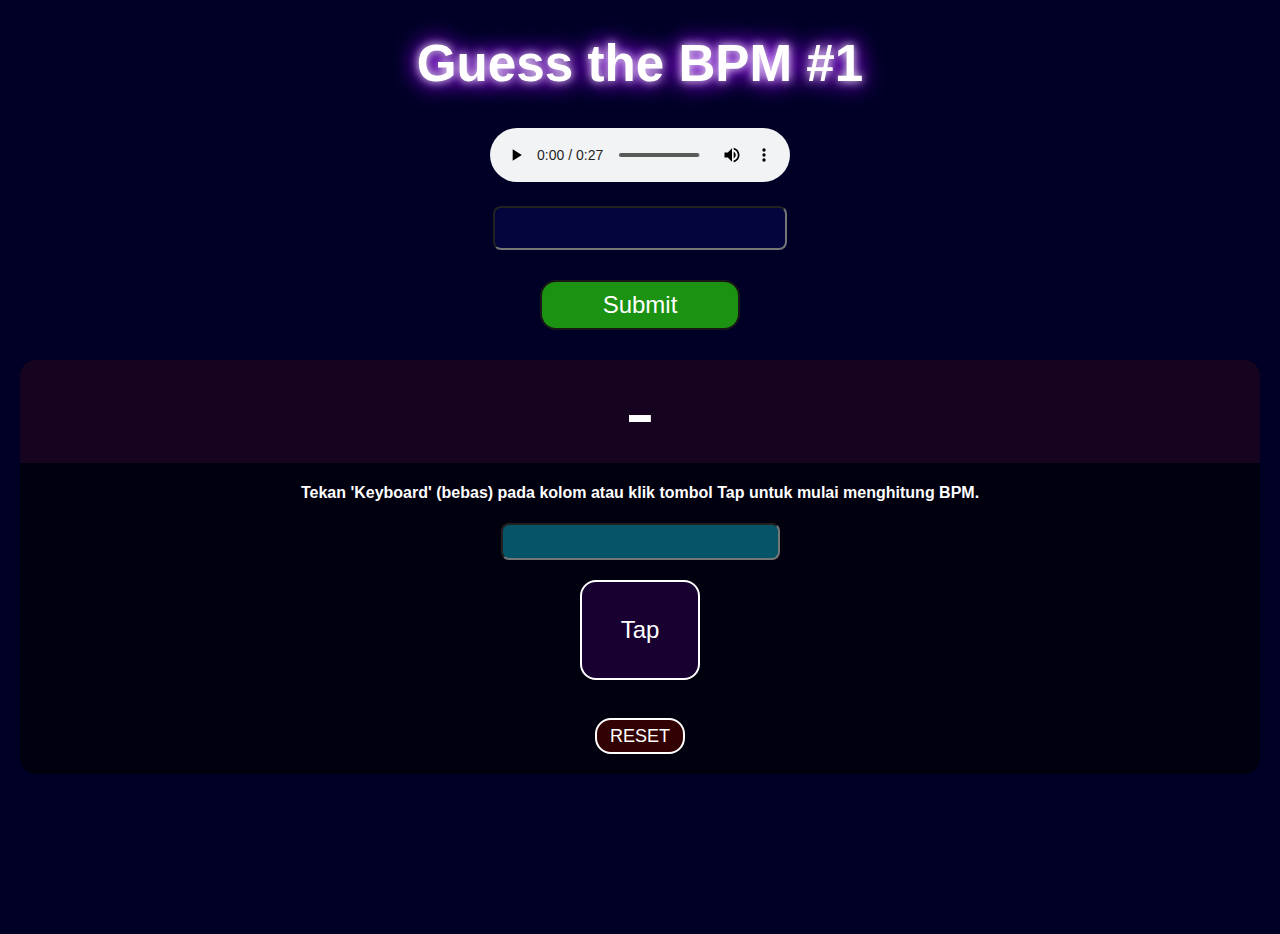
<file: guess-1.html>
<!DOCTYPE html>
<html lang="en">

<head>
    <meta charset="UTF-8">
    <meta http-equiv="X-UA-Compatible" content="IE=edge">
    <meta name="viewport" content="width=device-width, initial-scale=1.0">
    <title>Guess the BPM #1</title>
    <link rel="stylesheet" type="text/css" href="style.css">
    <link rel="stylesheet" type="text/javascript" href="bpm.js">
    <link rel="stylesheet" type="text/javascript" href="javascript/check1.js">
</head>

<body>

    <div id="root">
        <h1>Guess the BPM #1</h1>
        <div class="lagu">
            <audio controls>
                <source src="audio/1.ogg" type="audio/ogg">
            </audio>
        </div>
        <div class="input-song">
            <input class="inputColm" type="text" id="inputSong1" />
            <button class="submit" id="subMit" onclick="check()">Submit</button>
            <p id="zonk">BPM Harus Diisi!</p>
            <p id="nonum">BPM Pake Angka NJING!</p>
            <h5 id="benar">BPM BENAR!</h5>
            <h5 id="salah">BPM SALAH!</h5>
            <div id="pageButton">
                <a href="index.html">
                    <button class="pnbtn">⪻ Sebelumnya</button>
                </a>
                <a href="guess-2.html">
                    <button class="pnbtn">Selanjutnya ⪼</button>
                </a>
            </div>
        </div>
        <div class="bpm-app">
            <div class="bpm" id="result">-</div>
            <h4>Tekan 'Keyboard' (bebas) pada kolom atau klik tombol Tap untuk mulai menghitung BPM.</h4>
            <input class="inputKey" type="text" id="tapKey" onkeypress="beatsPerMinute.show()"/>
            <button class="tapTempo" onclick="beatsPerMinute.show()">Tap</button>
            <br>
            <button class="reset" onclick="beatsPerMinute.reset()">RESET</button>
        </div>
    </div>

    <script src="bpm.js" type="text/javascript"></script>
    <script src="javascript/check1.js" type="text/javascript"></script>
</body>

</html>
</file>
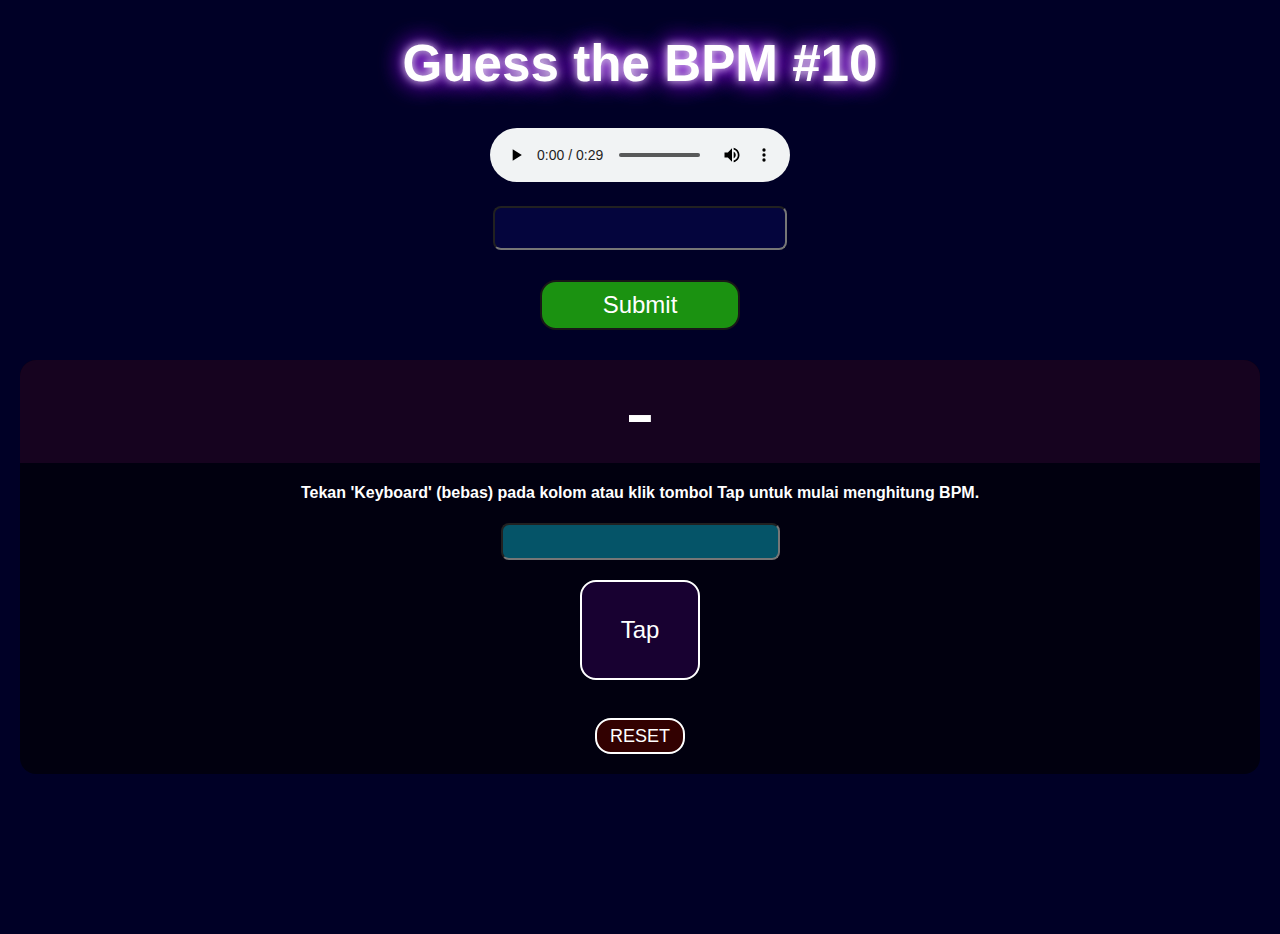
<file: guess-10.html>
<!DOCTYPE html>
<html lang="en">

<head>
    <meta charset="UTF-8">
    <meta http-equiv="X-UA-Compatible" content="IE=edge">
    <meta name="viewport" content="width=device-width, initial-scale=1.0">
    <title>Guess the BPM #10</title>
    <link rel="stylesheet" type="text/css" href="style.css">
    <link rel="stylesheet" type="text/javascript" href="bpm.js">
    <link rel="stylesheet" type="text/javascript" href="javascript/check10.js">
</head>

<body>

    <div id="root">
        <h1>Guess the BPM #10</h1>
        <div class="lagu">
            <audio controls>
                <source src="audio/10.ogg" type="audio/ogg">
            </audio>
        </div>
        <div class="input-song">
            <input class="inputColm" type="text" id="inputSong10" />
            <button class="submit" id="subMit" onclick="check()">Submit</button>
            <p id="zonk">BPM Harus Diisi!</p>
            <p id="nonum">BPM Pake Angka NJING!</p>
            <h5 id="benar">BPM BENAR!</h5>
            <h5 id="salah">BPM SALAH!</h5>
            <div id="pageButton">
                <a href="guess-9.html">
                    <button class="pnbtn">⪻ Sebelumnya</button>
                </a>
                <a href="index.html">
                    <button class="pnbtn">Kembali ke menu utama</button>
                </a>
            </div>
        </div>
        <div class="bpm-app">
            <div class="bpm" id="result">-</div>
            <h4>Tekan 'Keyboard' (bebas) pada kolom atau klik tombol Tap untuk mulai menghitung BPM.</h4>
            <input class="inputKey" type="text" id="tapKey" onkeypress="beatsPerMinute.show()" />
            <button class="tapTempo" onclick="beatsPerMinute.show()">Tap</button>
            <br>
            <button class="reset" onclick="beatsPerMinute.reset()">RESET</button>
        </div>
    </div>

    <script src="bpm.js" type="text/javascript"></script>
    <script src="javascript/check10.js" type="text/javascript"></script>
</body>

</html>
</file>
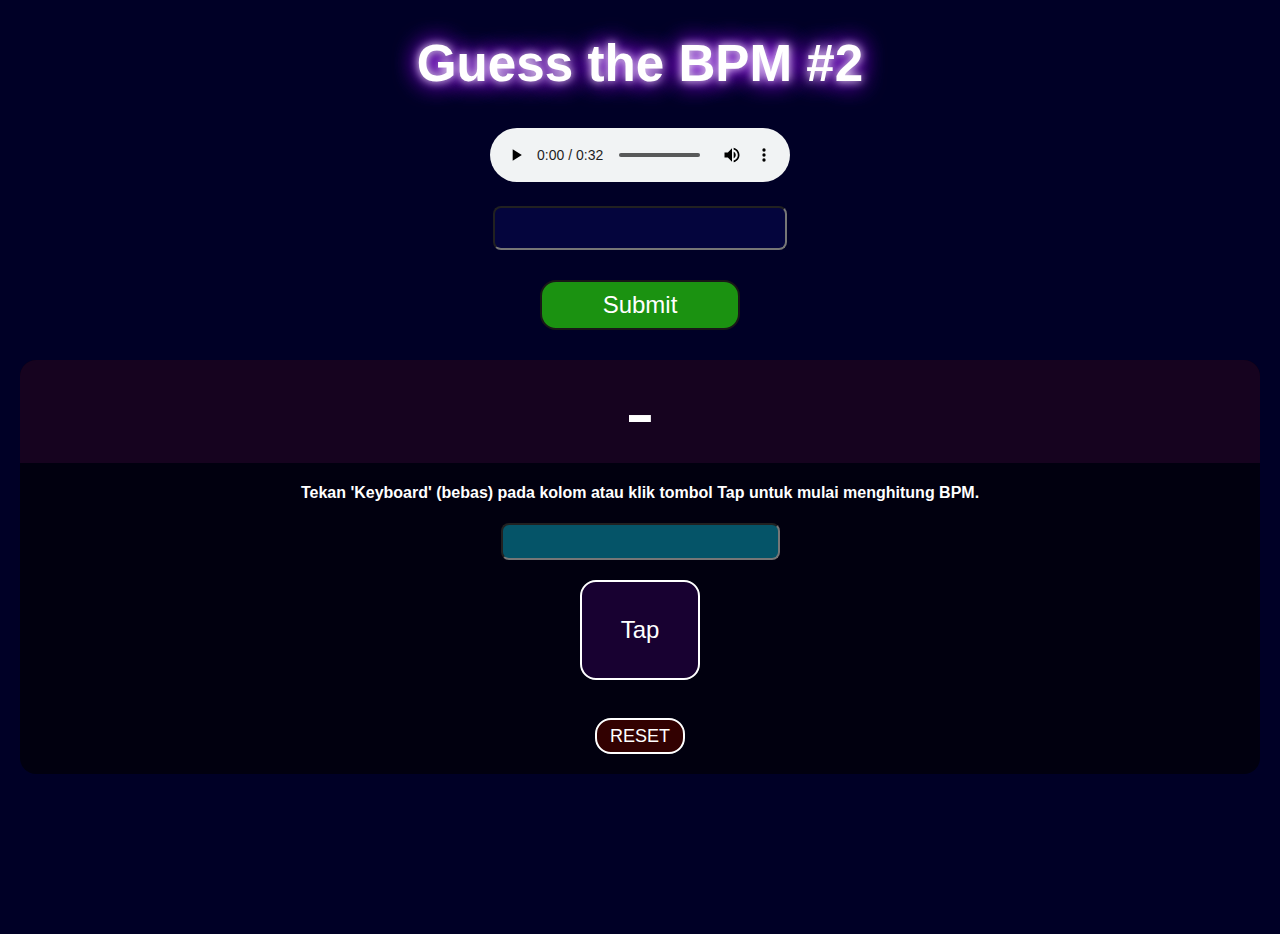
<file: guess-2.html>
<!DOCTYPE html>
<html lang="en">

<head>
    <meta charset="UTF-8">
    <meta http-equiv="X-UA-Compatible" content="IE=edge">
    <meta name="viewport" content="width=device-width, initial-scale=1.0">
    <title>Guess the BPM #2</title>
    <link rel="stylesheet" type="text/css" href="style.css">
    <link rel="stylesheet" type="text/javascript" href="bpm.js">
    <link rel="stylesheet" type="text/javascript" href="javascript/check2.js">
</head>

<body>

    <div id="root">
        <h1>Guess the BPM #2</h1>
        <div class="lagu">
            <audio controls>
                <source src="audio/2.ogg" type="audio/ogg">
            </audio>
        </div>
        <div class="input-song">
            <input class="inputColm" type="text" id="inputSong2" />
            <button class="submit" id="subMit" onclick="check()">Submit</button>
            <p id="zonk">BPM Harus Diisi!</p>
            <p id="nonum">BPM Pake Angka NJING!</p>
            <h5 id="benar">BPM BENAR!</h5>
            <h5 id="salah">BPM SALAH!</h5>
            <div id="pageButton">
                <a href="guess-1.html">
                    <button class="pnbtn">⪻ Sebelumnya</button>
                </a>
                <a href="guess-3.html">
                    <button class="pnbtn">Selanjutnya ⪼</button>
                </a>
            </div>
        </div>
        <div class="bpm-app">
            <div class="bpm" id="result">-</div>
            <h4>Tekan 'Keyboard' (bebas) pada kolom atau klik tombol Tap untuk mulai menghitung BPM.</h4>
            <input class="inputKey" type="text" id="tapKey" onkeypress="beatsPerMinute.show()" />
            <button class="tapTempo" onclick="beatsPerMinute.show()">Tap</button>
            <br>
            <button class="reset" onclick="beatsPerMinute.reset()">RESET</button>
        </div>
    </div>

    <script src="bpm.js" type="text/javascript"></script>
    <script src="javascript/check2.js" type="text/javascript"></script>
</body>

</html>
</file>
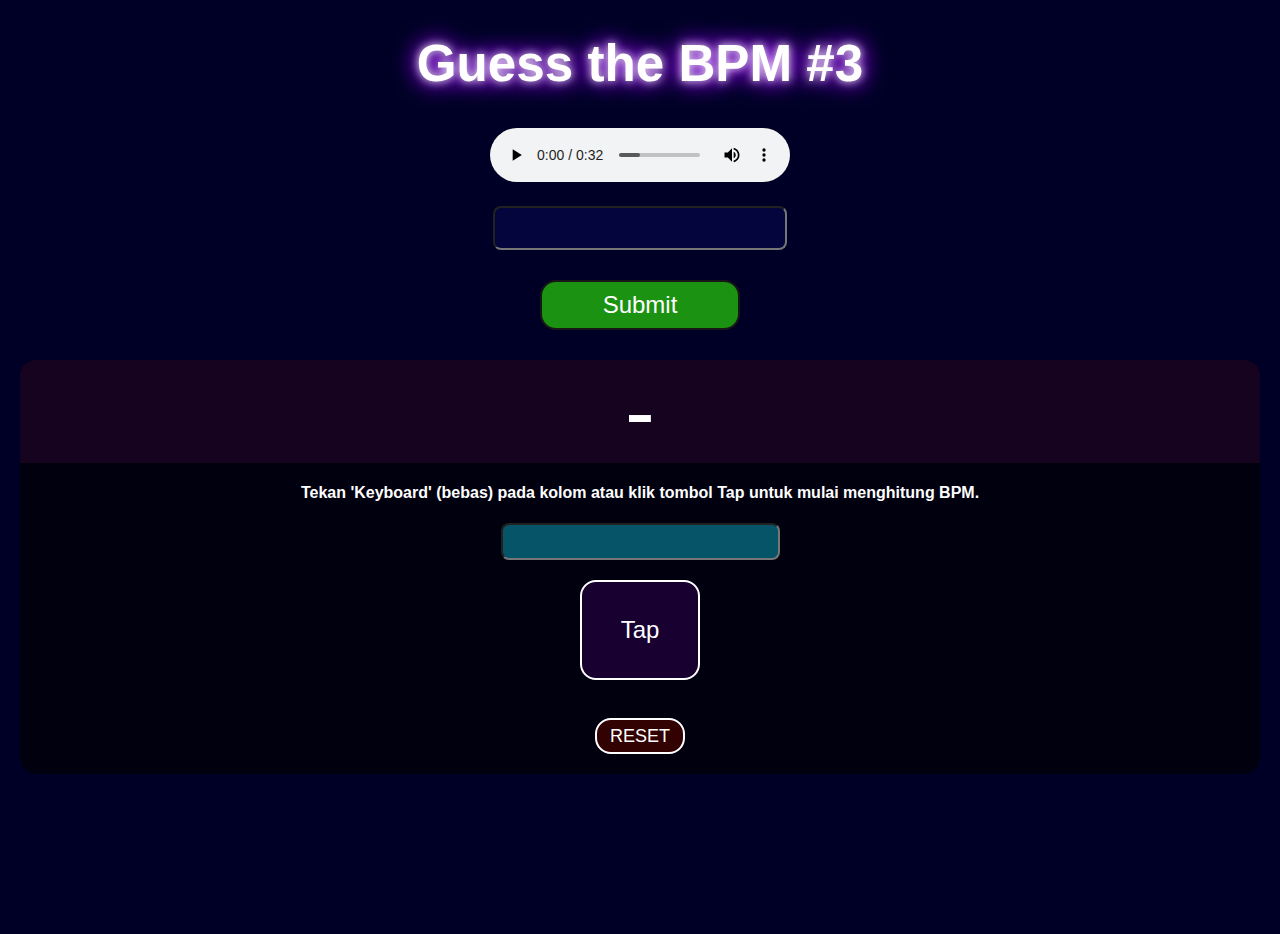
<file: guess-3.html>
<!DOCTYPE html>
<html lang="en">

<head>
    <meta charset="UTF-8">
    <meta http-equiv="X-UA-Compatible" content="IE=edge">
    <meta name="viewport" content="width=device-width, initial-scale=1.0">
    <title>Guess the BPM #3</title>
    <link rel="stylesheet" type="text/css" href="style.css">
    <link rel="stylesheet" type="text/javascript" href="bpm.js">
    <link rel="stylesheet" type="text/javascript" href="javascript/check3.js">
</head>

<body>

    <div id="root">
        <h1>Guess the BPM #3</h1>
        <div class="lagu">
            <audio controls>
                <source src="audio/3.ogg" type="audio/ogg">
            </audio>
        </div>
        <div class="input-song">
            <input class="inputColm" type="text" id="inputSong3" />
            <button class="submit" id="subMit" onclick="check()">Submit</button>
            <p id="zonk">BPM Harus Diisi!</p>
            <p id="nonum">BPM Pake Angka NJING!</p>
            <h5 id="benar">BPM BENAR!</h5>
            <h5 id="salah">BPM SALAH!</h5>
            <div id="pageButton">
                <a href="guess-2.html">
                    <button class="pnbtn">⪻ Sebelumnya</button>
                </a>
                <a href="guess-4.html">
                    <button class="pnbtn">Selanjutnya ⪼</button>
                </a>
            </div>
        </div>
        <div class="bpm-app">
            <div class="bpm" id="result">-</div>
            <h4>Tekan 'Keyboard' (bebas) pada kolom atau klik tombol Tap untuk mulai menghitung BPM.</h4>
            <input class="inputKey" type="text" id="tapKey" onkeypress="beatsPerMinute.show()" />
            <button class="tapTempo" onclick="beatsPerMinute.show()">Tap</button>
            <br>
            <button class="reset" onclick="beatsPerMinute.reset()">RESET</button>
        </div>
    </div>

    <script src="bpm.js" type="text/javascript"></script>
    <script src="javascript/check3.js" type="text/javascript"></script>
</body>

</html>
</file>
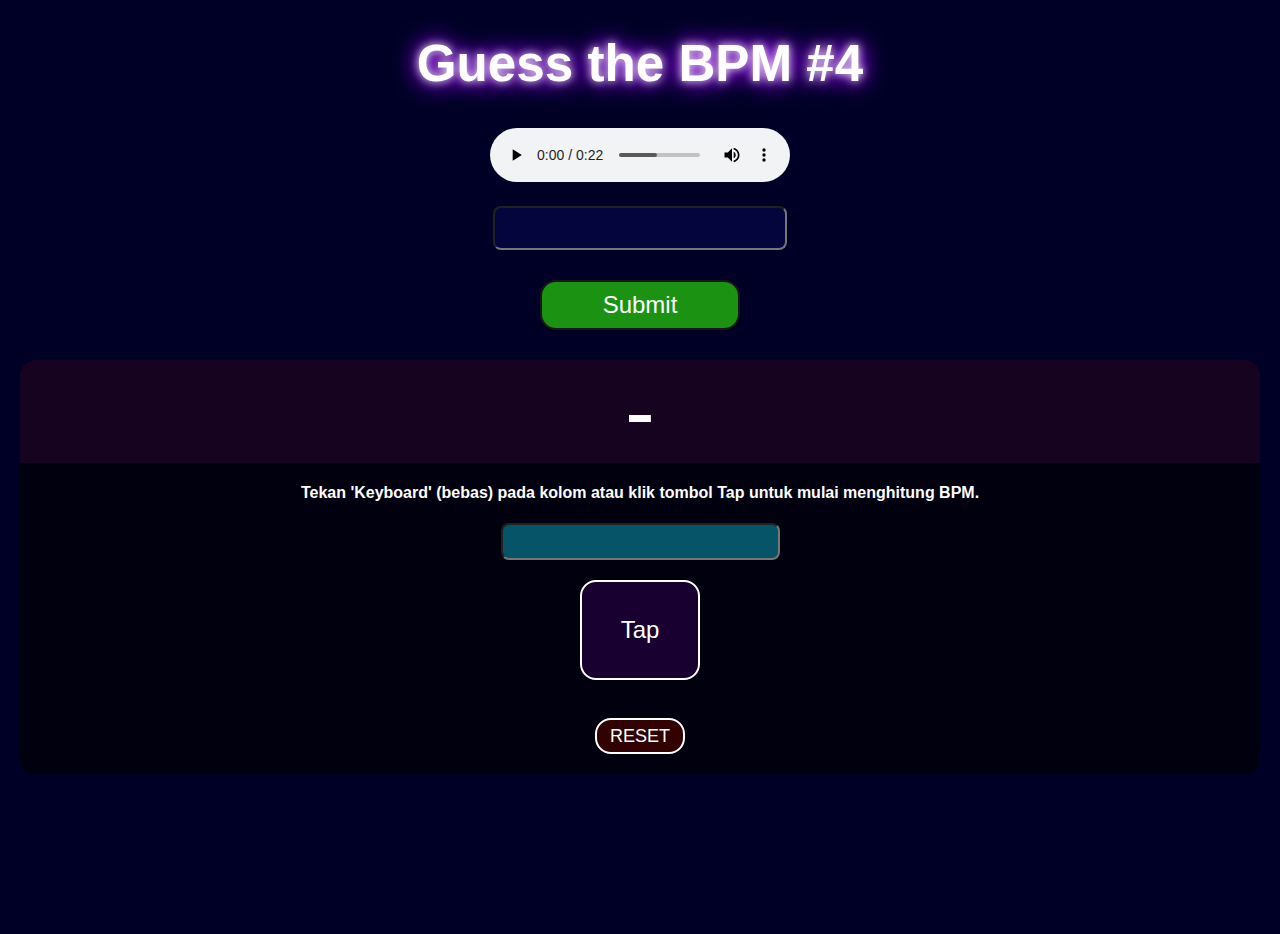
<file: guess-4.html>
<!DOCTYPE html>
<html lang="en">

<head>
    <meta charset="UTF-8">
    <meta http-equiv="X-UA-Compatible" content="IE=edge">
    <meta name="viewport" content="width=device-width, initial-scale=1.0">
    <title>Guess the BPM #4</title>
    <link rel="stylesheet" type="text/css" href="style.css">
    <link rel="stylesheet" type="text/javascript" href="bpm.js">
    <link rel="stylesheet" type="text/javascript" href="javascript/check4.js">
</head>

<body>

    <div id="root">
        <h1>Guess the BPM #4</h1>
        <div class="lagu">
            <audio controls>
                <source src="audio/4.ogg" type="audio/ogg">
            </audio>
        </div>
        <div class="input-song">
            <input class="inputColm" type="text" id="inputSong4" />
            <button class="submit" id="subMit" onclick="check()">Submit</button>
            <p id="zonk">BPM Harus Diisi!</p>
            <p id="nonum">BPM Pake Angka NJING!</p>
            <h5 id="benar">BPM BENAR!</h5>
            <h5 id="salah">BPM SALAH!</h5>
            <div id="pageButton">
                <a href="guess-3.html">
                    <button class="pnbtn">⪻ Sebelumnya</button>
                </a>
                <a href="guess-5.html">
                    <button class="pnbtn">Selanjutnya ⪼</button>
                </a>
            </div>
        </div>
        <div class="bpm-app">
            <div class="bpm" id="result">-</div>
            <h4>Tekan 'Keyboard' (bebas) pada kolom atau klik tombol Tap untuk mulai menghitung BPM.</h4>
            <input class="inputKey" type="text" id="tapKey" onkeypress="beatsPerMinute.show()" />
            <button class="tapTempo" onclick="beatsPerMinute.show()">Tap</button>
            <br>
            <button class="reset" onclick="beatsPerMinute.reset()">RESET</button>
        </div>
    </div>

    <script src="bpm.js" type="text/javascript"></script>
    <script src="javascript/check4.js" type="text/javascript"></script>
</body>

</html>
</file>
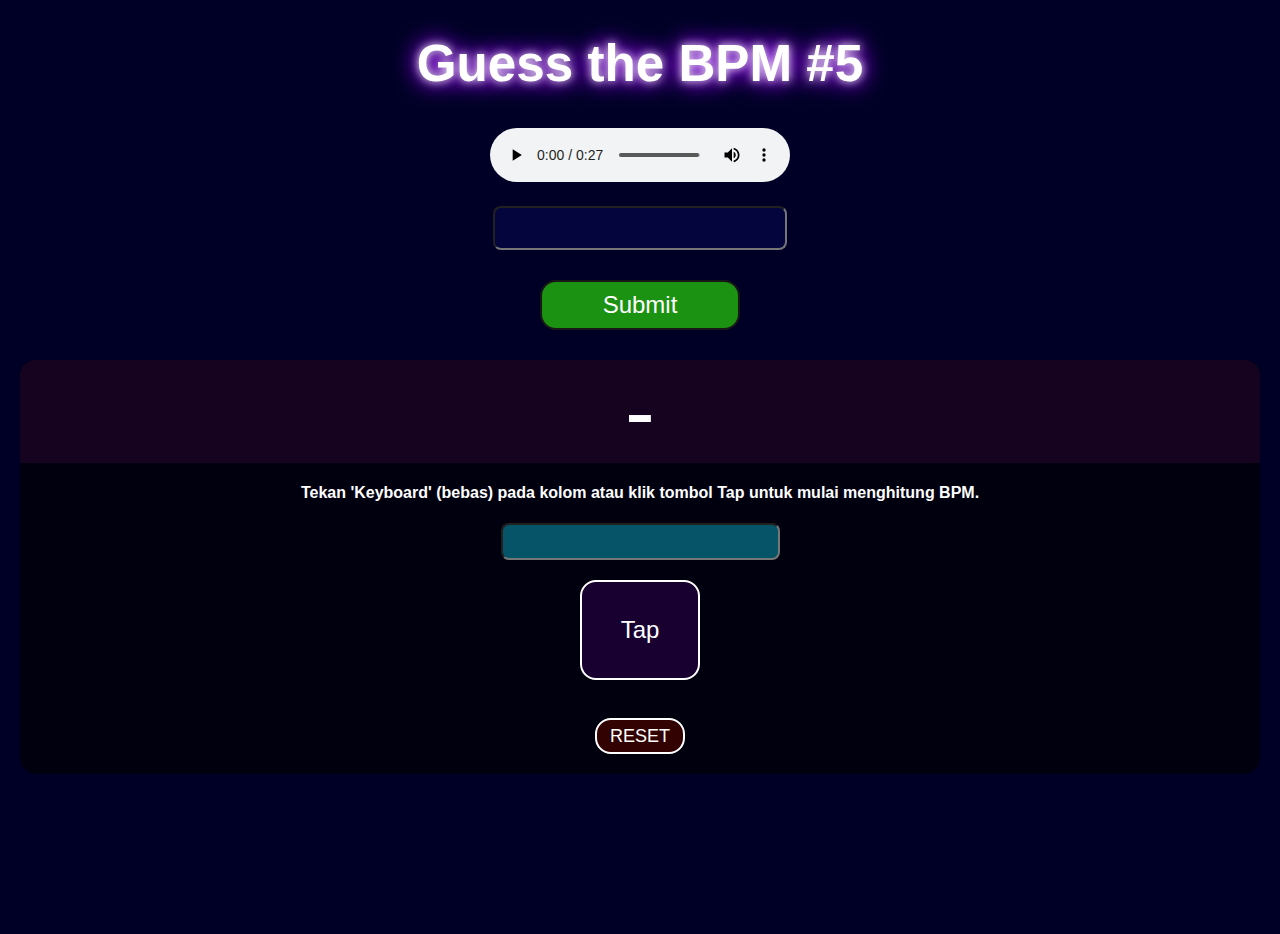
<file: guess-5.html>
<!DOCTYPE html>
<html lang="en">

<head>
    <meta charset="UTF-8">
    <meta http-equiv="X-UA-Compatible" content="IE=edge">
    <meta name="viewport" content="width=device-width, initial-scale=1.0">
    <title>Guess the BPM #5</title>
    <link rel="stylesheet" type="text/css" href="style.css">
    <link rel="stylesheet" type="text/javascript" href="bpm.js">
    <link rel="stylesheet" type="text/javascript" href="javascript/check5.js">
</head>

<body>

    <div id="root">
        <h1>Guess the BPM #5</h1>
        <div class="lagu">
            <audio controls>
                <source src="audio/5.ogg" type="audio/ogg">
            </audio>
        </div>
        <div class="input-song">
            <input class="inputColm" type="text" id="inputSong5" />
            <button class="submit" id="subMit" onclick="check()">Submit</button>
            <p id="zonk">BPM Harus Diisi!</p>
            <p id="nonum">BPM Pake Angka NJING!</p>
            <h5 id="benar">BPM BENAR!</h5>
            <h5 id="salah">BPM SALAH!</h5>
            <div id="pageButton">
                <a href="guess-4.html">
                    <button class="pnbtn">⪻ Sebelumnya</button>
                </a>
                <a href="guess-6.html">
                    <button class="pnbtn">Selanjutnya ⪼</button>
                </a>
            </div>
        </div>
        <div class="bpm-app">
            <div class="bpm" id="result">-</div>
            <h4>Tekan 'Keyboard' (bebas) pada kolom atau klik tombol Tap untuk mulai menghitung BPM.</h4>
            <input class="inputKey" type="text" id="tapKey" onkeypress="beatsPerMinute.show()" />
            <button class="tapTempo" onclick="beatsPerMinute.show()">Tap</button>
            <br>
            <button class="reset" onclick="beatsPerMinute.reset()">RESET</button>
        </div>
    </div>

    <script src="bpm.js" type="text/javascript"></script>
    <script src="javascript/check5.js" type="text/javascript"></script>
</body>

</html>
</file>
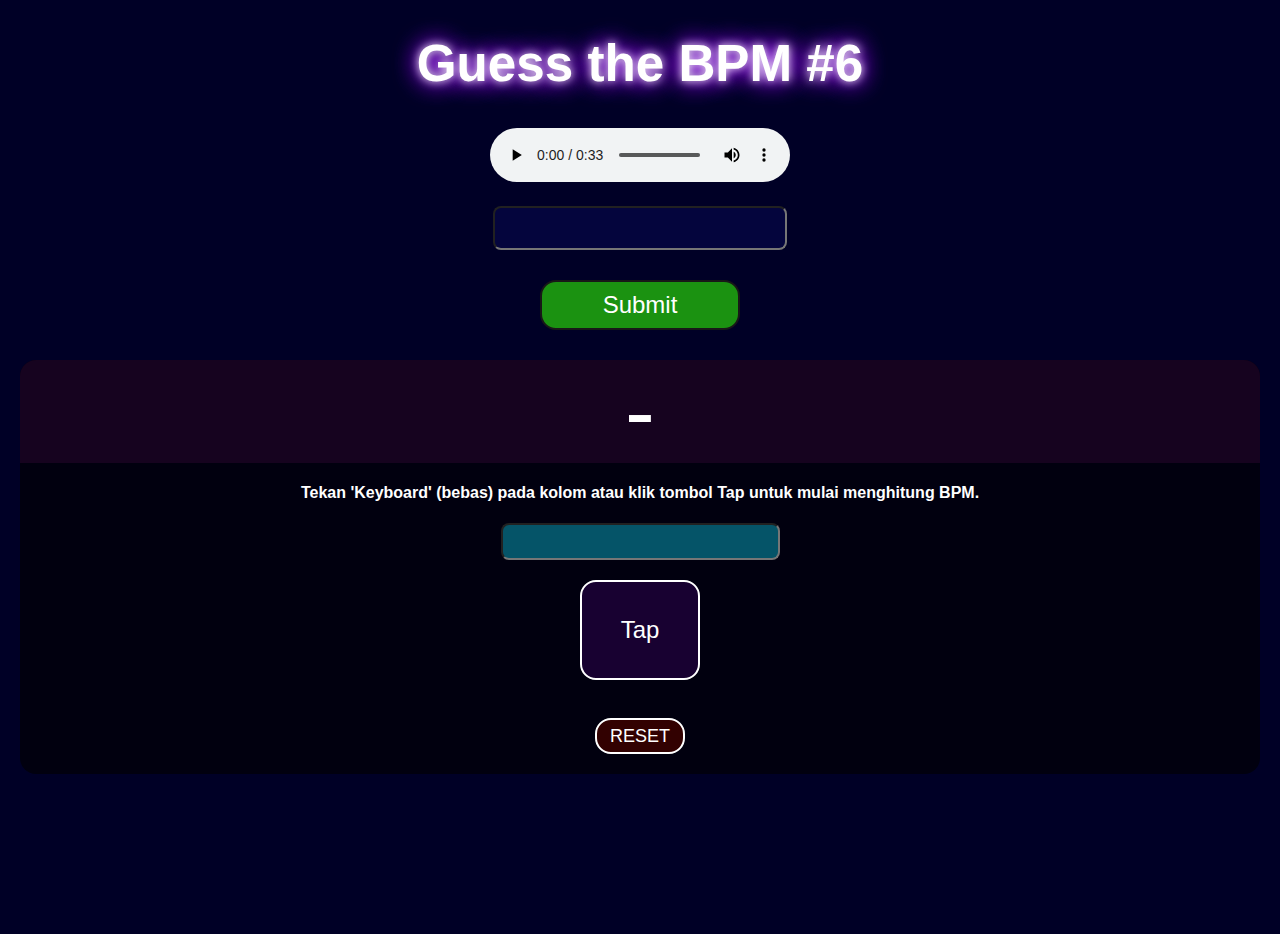
<file: guess-6.html>
<!DOCTYPE html>
<html lang="en">

<head>
    <meta charset="UTF-8">
    <meta http-equiv="X-UA-Compatible" content="IE=edge">
    <meta name="viewport" content="width=device-width, initial-scale=1.0">
    <title>Guess the BPM #6</title>
    <link rel="stylesheet" type="text/css" href="style.css">
    <link rel="stylesheet" type="text/javascript" href="bpm.js">
    <link rel="stylesheet" type="text/javascript" href="javascript/check6.js">
</head>

<body>

    <div id="root">
        <h1>Guess the BPM #6</h1>
        <div class="lagu">
            <audio controls>
                <source src="audio/6.ogg" type="audio/ogg">
            </audio>
        </div>
        <div class="input-song">
            <input class="inputColm" type="text" id="inputSong6" />
            <button class="submit" id="subMit" onclick="check()">Submit</button>
            <p id="zonk">BPM Harus Diisi!</p>
            <p id="nonum">BPM Pake Angka NJING!</p>
            <h5 id="benar">BPM BENAR!</h5>
            <h5 id="salah">BPM SALAH!</h5>
            <div id="pageButton">
                <a href="guess-5.html">
                    <button class="pnbtn">⪻ Sebelumnya</button>
                </a>
                <a href="guess-7.html">
                    <button class="pnbtn">Selanjutnya ⪼</button>
                </a>
            </div>
        </div>
        <div class="bpm-app">
            <div class="bpm" id="result">-</div>
            <h4>Tekan 'Keyboard' (bebas) pada kolom atau klik tombol Tap untuk mulai menghitung BPM.</h4>
            <input class="inputKey" type="text" id="tapKey" onkeypress="beatsPerMinute.show()" />
            <button class="tapTempo" onclick="beatsPerMinute.show()">Tap</button>
            <br>
            <button class="reset" onclick="beatsPerMinute.reset()">RESET</button>
        </div>
    </div>

    <script src="bpm.js" type="text/javascript"></script>
    <script src="javascript/check6.js" type="text/javascript"></script>
</body>

</html>
</file>
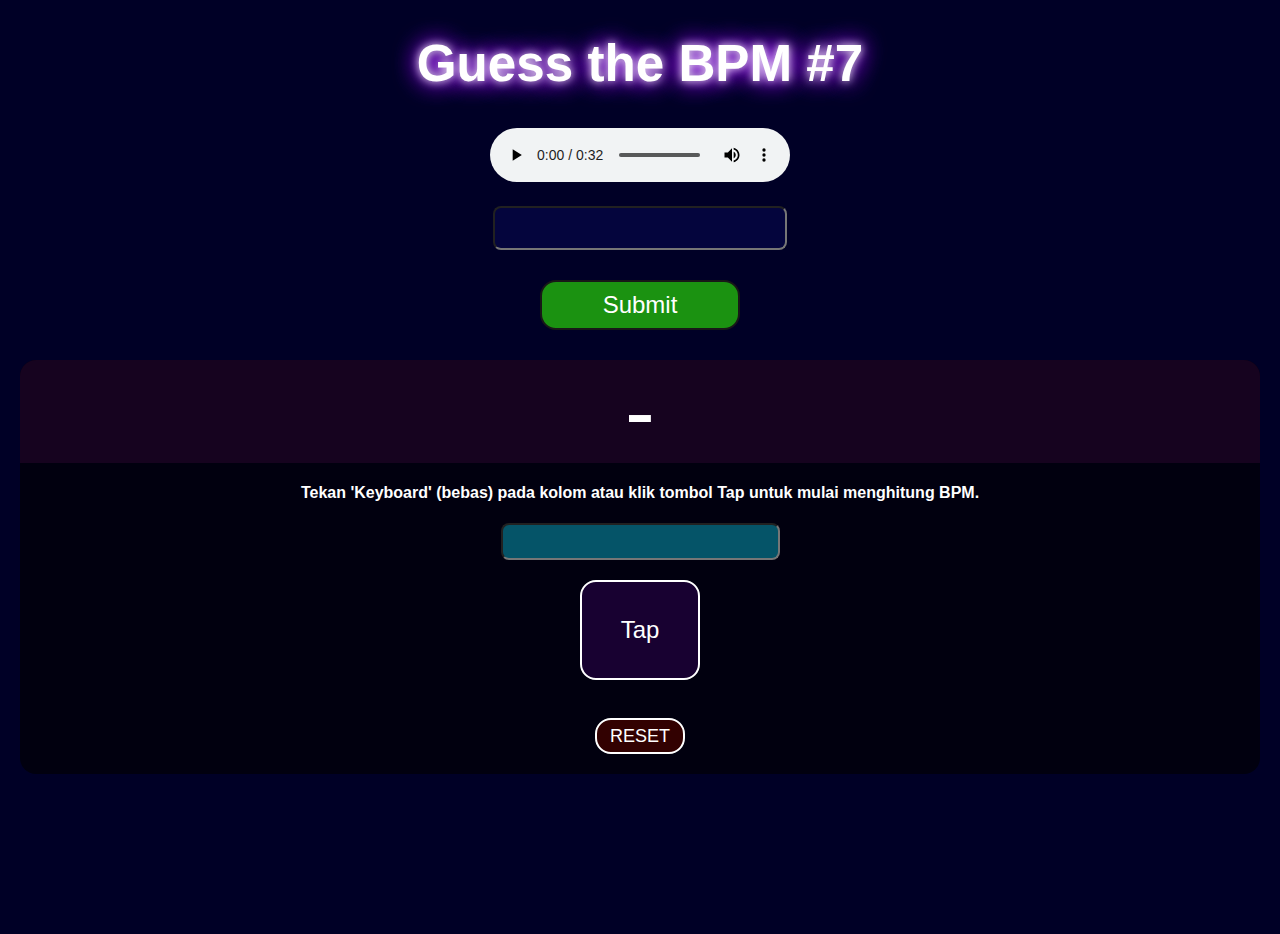
<file: guess-7.html>
<!DOCTYPE html>
<html lang="en">

<head>
    <meta charset="UTF-8">
    <meta http-equiv="X-UA-Compatible" content="IE=edge">
    <meta name="viewport" content="width=device-width, initial-scale=1.0">
    <title>Guess the BPM #7</title>
    <link rel="stylesheet" type="text/css" href="style.css">
    <link rel="stylesheet" type="text/javascript" href="bpm.js">
    <link rel="stylesheet" type="text/javascript" href="javascript/check7.js">
</head>

<body>

    <div id="root">
        <h1>Guess the BPM #7</h1>
        <div class="lagu">
            <audio controls>
                <source src="audio/7.ogg" type="audio/ogg">
            </audio>
        </div>
        <div class="input-song">
            <input class="inputColm" type="text" id="inputSong7" />
            <button class="submit" id="subMit" onclick="check()">Submit</button>
            <p id="zonk">BPM Harus Diisi!</p>
            <p id="nonum">BPM Pake Angka NJING!</p>
            <h5 id="benar">BPM BENAR!</h5>
            <h5 id="salah">BPM SALAH!</h5>
            <div id="pageButton">
                <a href="guess-6.html">
                    <button class="pnbtn">⪻ Sebelumnya</button>
                </a>
                <a href="guess-8.html">
                    <button class="pnbtn">Selanjutnya ⪼</button>
                </a>
            </div>
        </div>
        <div class="bpm-app">
            <div class="bpm" id="result">-</div>
            <h4>Tekan 'Keyboard' (bebas) pada kolom atau klik tombol Tap untuk mulai menghitung BPM.</h4>
            <input class="inputKey" type="text" id="tapKey" onkeypress="beatsPerMinute.show()" />
            <button class="tapTempo" onclick="beatsPerMinute.show()">Tap</button>
            <br>
            <button class="reset" onclick="beatsPerMinute.reset()">RESET</button>
        </div>
    </div>

    <script src="bpm.js" type="text/javascript"></script>
    <script src="javascript/check7.js" type="text/javascript"></script>
</body>

</html>
</file>
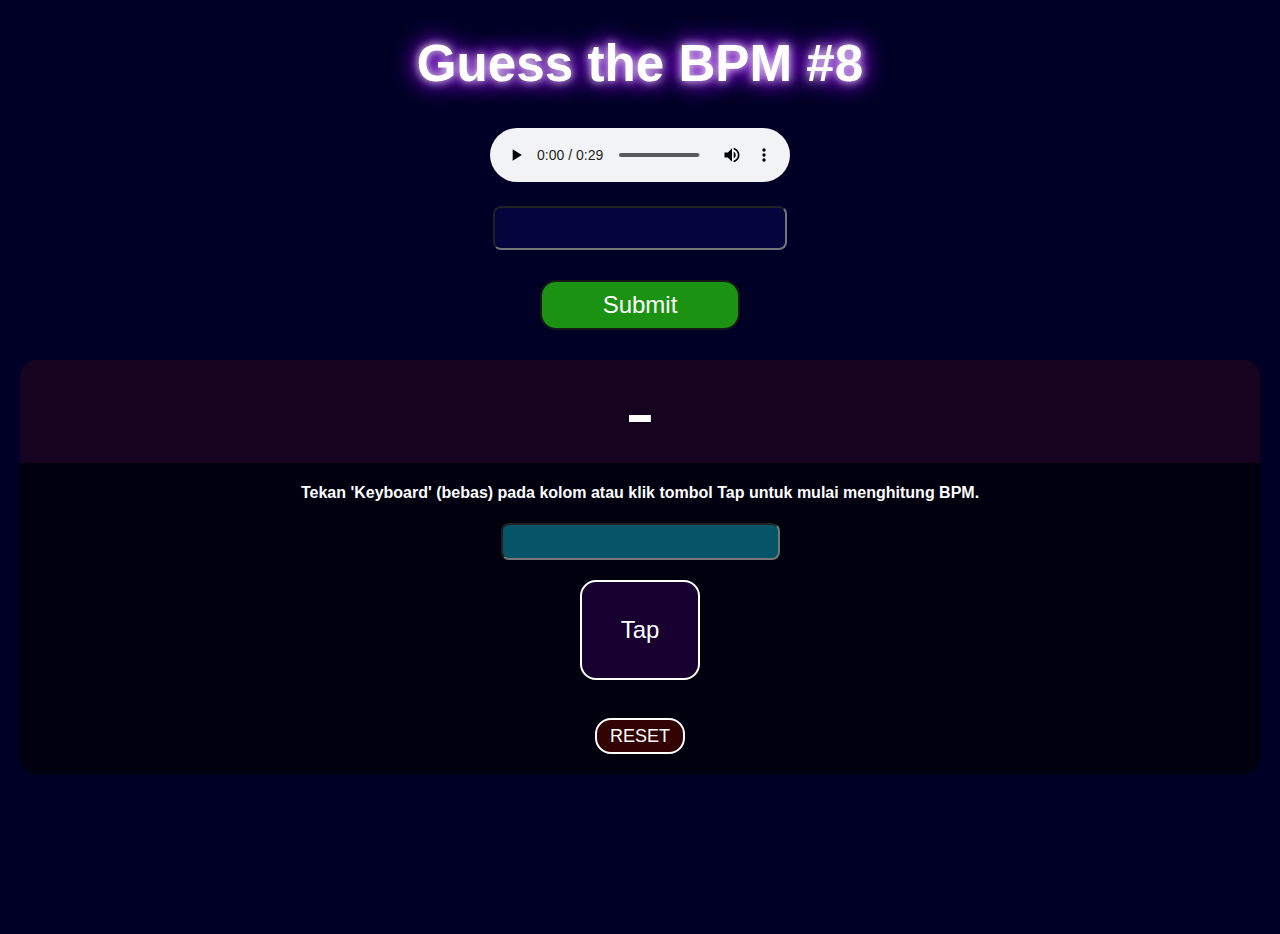
<file: guess-8.html>
<!DOCTYPE html>
<html lang="en">

<head>
    <meta charset="UTF-8">
    <meta http-equiv="X-UA-Compatible" content="IE=edge">
    <meta name="viewport" content="width=device-width, initial-scale=1.0">
    <title>Guess the BPM #8</title>
    <link rel="stylesheet" type="text/css" href="style.css">
    <link rel="stylesheet" type="text/javascript" href="bpm.js">
    <link rel="stylesheet" type="text/javascript" href="javascript/check8.js">
</head>

<body>

    <div id="root">
        <h1>Guess the BPM #8</h1>
        <div class="lagu">
            <audio controls>
                <source src="audio/8.ogg" type="audio/ogg">
            </audio>
        </div>
        <div class="input-song">
            <input class="inputColm" type="text" id="inputSong8" />
            <button class="submit" id="subMit" onclick="check()">Submit</button>
            <p id="zonk">BPM Harus Diisi!</p>
            <p id="nonum">BPM Pake Angka NJING!</p>
            <h5 id="benar">BPM BENAR!</h5>
            <h5 id="salah">BPM SALAH!</h5>
            <div id="pageButton">
                <a href="guess-7.html">
                    <button class="pnbtn">⪻ Sebelumnya</button>
                </a>
                <a href="guess-9.html">
                    <button class="pnbtn">Selanjutnya ⪼</button>
                </a>
            </div>
        </div>
        <div class="bpm-app">
            <div class="bpm" id="result">-</div>
            <h4>Tekan 'Keyboard' (bebas) pada kolom atau klik tombol Tap untuk mulai menghitung BPM.</h4>
            <input class="inputKey" type="text" id="tapKey" onkeypress="beatsPerMinute.show()" />
            <button class="tapTempo" onclick="beatsPerMinute.show()">Tap</button>
            <br>
            <button class="reset" onclick="beatsPerMinute.reset()">RESET</button>
        </div>
    </div>

    <script src="bpm.js" type="text/javascript"></script>
    <script src="javascript/check8.js" type="text/javascript"></script>
</body>

</html>
</file>
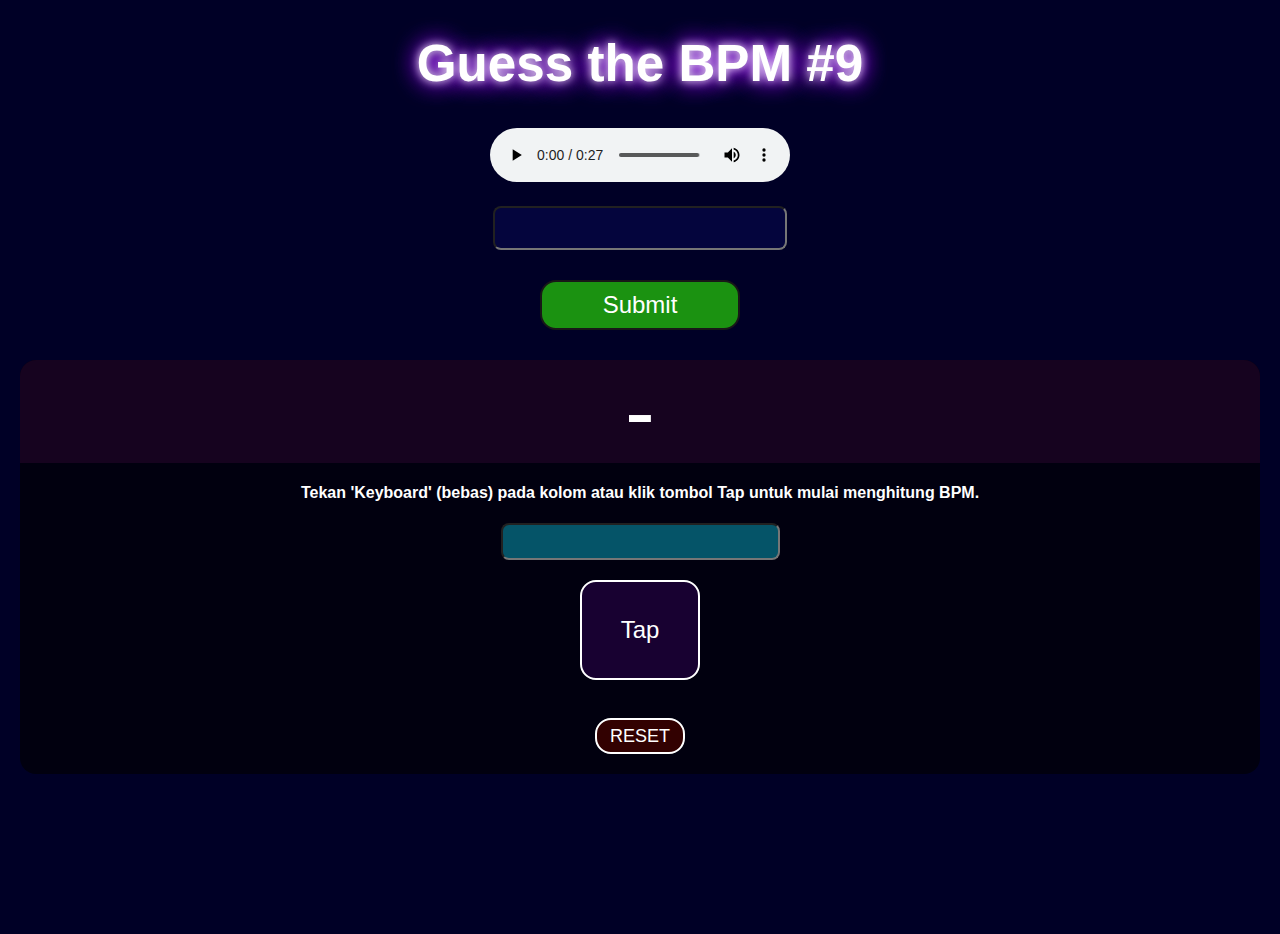
<file: guess-9.html>
<!DOCTYPE html>
<html lang="en">

<head>
    <meta charset="UTF-8">
    <meta http-equiv="X-UA-Compatible" content="IE=edge">
    <meta name="viewport" content="width=device-width, initial-scale=1.0">
    <title>Guess the BPM #9</title>
    <link rel="stylesheet" type="text/css" href="style.css">
    <link rel="stylesheet" type="text/javascript" href="bpm.js">
    <link rel="stylesheet" type="text/javascript" href="javascript/check9.js">
</head>

<body>

    <div id="root">
        <h1>Guess the BPM #9</h1>
        <div class="lagu">
            <audio controls>
                <source src="audio/9.ogg" type="audio/ogg">
            </audio>
        </div>
        <div class="input-song">
            <input class="inputColm" type="text" id="inputSong9" />
            <button class="submit" id="subMit" onclick="check()">Submit</button>
            <p id="zonk">BPM Harus Diisi!</p>
            <p id="nonum">BPM Pake Angka NJING!</p>
            <h5 id="benar">BPM BENAR!</h5>
            <h5 id="salah">BPM SALAH!</h5>
            <div id="pageButton">
                <a href="guess-8.html">
                    <button class="pnbtn">⪻ Sebelumnya</button>
                </a>
                <a href="guess-10.html">
                    <button class="pnbtn">Selanjutnya ⪼</button>
                </a>
            </div>
        </div>
        <div class="bpm-app">
            <div class="bpm" id="result">-</div>
            <h4>Tekan 'Keyboard' (bebas) pada kolom atau klik tombol Tap untuk mulai menghitung BPM.</h4>
            <input class="inputKey" type="text" id="tapKey" onkeypress="beatsPerMinute.show()" />
            <button class="tapTempo" onclick="beatsPerMinute.show()">Tap</button>
            <br>
            <button class="reset" onclick="beatsPerMinute.reset()">RESET</button>
        </div>
    </div>

    <script src="bpm.js" type="text/javascript"></script>
    <script src="javascript/check9.js" type="text/javascript"></script>
</body>

</html>
</file>
<file: style.css>
* {
    text-align: center;
    user-select: none;
}

body {
    margin: 0;
    font-family: "Raleway", sans-serif;
    /* background-image: url("bg.jpg"); */
    background-color: #000026;
    height: 100%;
    background-position: center;
    background-repeat: no-repeat;
    background-size: cover;
    min-height: 100vh;
    color: #fff;
}

h1 {
    font-size: 4vw;
    text-shadow: 0px 0px 10px #fff,
            0px 0px 25px rgb(153, 0, 255),
            0px 0px 25px rgb(153, 0, 255);
}

h5 {
    font-size: 32px;
    font-weight: bold;
}

#benar {
    text-shadow: 0px 0px 10px rgb(78, 236, 38),
            0px 0px 25px rgb(74, 185, 22),
            0px 0px 25px rgb(0, 255, 0);
}

#salah {
    text-shadow: 0px 0px 10px rgb(207, 56, 56),
        0px 0px 25px rgb(185, 22, 22),
        0px 0px 25px rgb(255, 0, 0);
}

p {
    font-weight: bold;
}

.bpm {
    background-color: rgb(22, 3, 31);
    font-size: 7vw;
    border-top-right-radius: 16px;
    border-top-left-radius: 16px;
}

.bpm-app {
    margin: 20px;
    border-radius: 16px;
    background-color: rgba(2, 0, 0, 0.6);
}

button:focus {
    outline: none;
}

.tapTempo {
    display: block;
    width: 120px;
    height: 100px;
    margin: 20px auto;
    color: #fff;
    border-radius: 16px;
    border: 2px solid #fff;
    cursor: pointer;
    background-color: rgb(24, 1, 49);
    transition: 0.1s;
    font-size: 24px;
}

.tapTempo:hover {
    box-shadow: 0px 0px 25px rgb(128, 14, 151);
}

.tapTempo:active {
    background-color: rgb(61, 8, 117);
}

.reset {
    background-color: rgb(50, 1, 1);
    color: #fff;
    width: 90px;
    height:36px;
    font-size: 18px;
    margin-bottom: 20px;
    border-radius: 16px;
    border: 2px solid #fff;
    cursor: pointer;
    transition: 0.1s;
}

.reset:active {
    background-color: rgb(112, 0, 0);
}

.inputColm {
    width:280px;
    height: 30px;
    margin:20px auto;
    display: block;
}

input {
    padding: 5px;
    font-size: 20px;
    background-color: rgb(4, 5, 61);
    border-radius: 8px;
    color: #fff;
}

.inputKey {
    background-color: rgb(5, 84, 104);
}

.submit {
    background-color: rgb(27, 146, 17);
    color: #fff;
    font-size: 24px;
    margin: 10px auto;
    width: 200px;
    height: 50px;
    border-radius: 16px;
    border: 2px solid rgb(24, 24, 24);
    cursor: pointer;
    padding: 5px;
}

.submit:hover{
    box-shadow: 0px 0px 25px rgb(52, 196, 16);
    transition: 0.2s;
}

.pnbtn {
    padding: 5px 5px;
    cursor: pointer;
}

.linkstart {
    width: 50%;
    height: 60px;
    font-size: 24px;
    background-color: transparent;
    color: white;
    box-shadow: 0px 0px 50px rgb(255, 0, 0);
    border-radius: 16px;
    margin-top: 50px;
    transition: 0.5s;
    cursor: pointer;
}

.linkstart:hover {
    background-color: rgba(255, 0, 0, 0.5);

}
</file>
